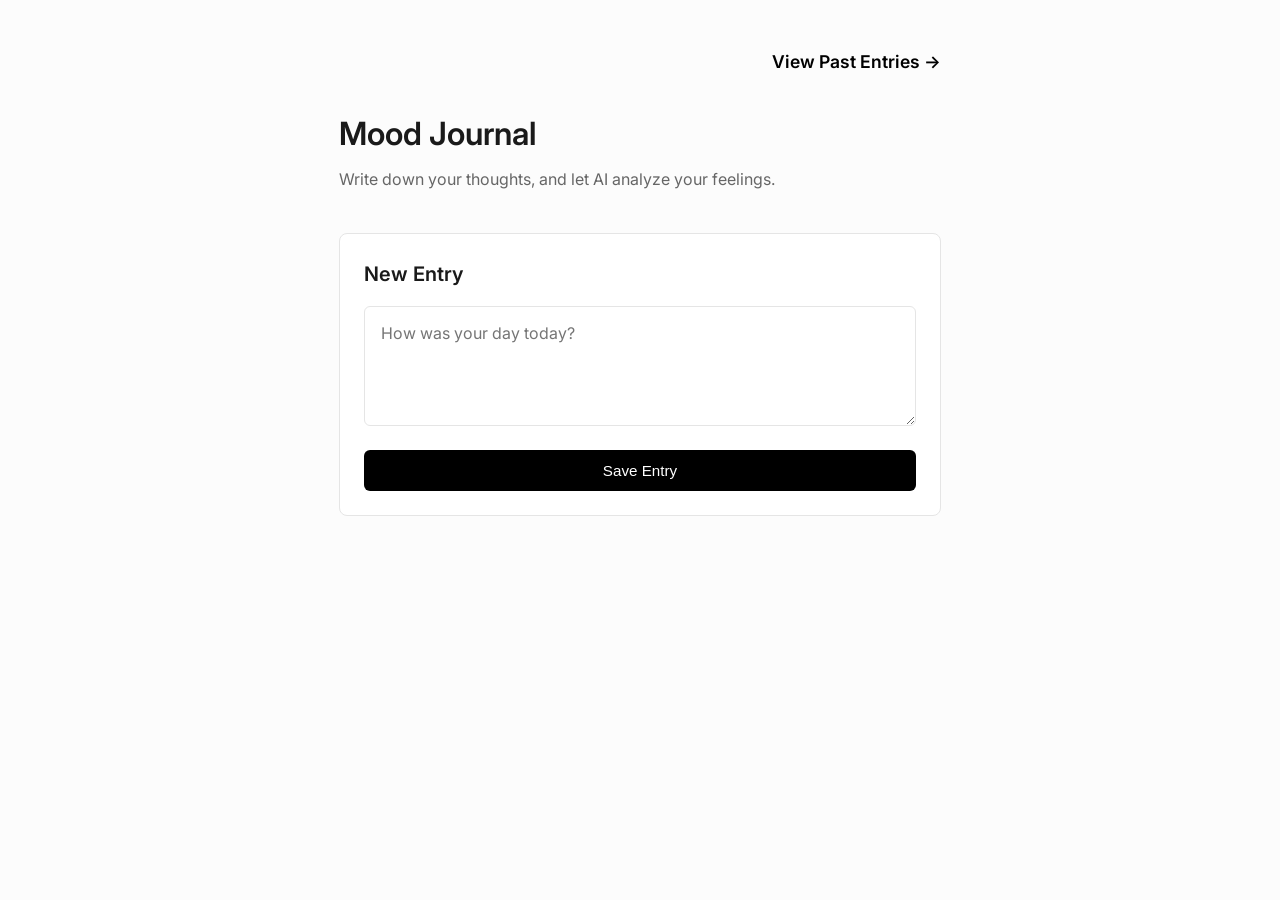
<file: static/index.html>
<!DOCTYPE html>
<html lang="en">
<head>
    <meta charset="UTF-8">
    <meta name="viewport" content="width=device-width, initial-scale=1.0">
    <title>Mood Journal - Compose</title>
    <!-- Preconnect to Google Fonts for faster loading -->
    <link rel="preconnect" href="https://fonts.googleapis.com">
    <link rel="preconnect" href="https://fonts.gstatic.com" crossorigin>
    <link href="https://fonts.googleapis.com/css2?family=Inter:wght@400;500;600;700&display=swap" rel="stylesheet">
    <link rel="stylesheet" href="/static/styles.css">
</head>
<body>
    <div class="container">
        <!-- Navigation Link -->
        <nav style="text-align: right; margin-bottom: 2rem;">
            <a href="/entries" style="color: var(--primary); text-decoration: none; font-weight: 600; font-size: 1.1rem;">
                View Past Entries &rarr;
            </a>
        </nav>

        <header>
            <h1>Mood Journal</h1>
            <p>Write down your thoughts, and let AI analyze your feelings.</p>
        </header>

        <main>
            <!-- Form to compose a new journal entry -->
            <section class="compose-section glass-panel">
                <h2>New Entry</h2>
                <form id="journal-form">
                    <textarea id="journal-text" placeholder="How was your day today?" required></textarea>
                    <button type="submit" id="submit-btn">
                        <span class="btn-text">Save Entry</span>
                        <span class="loader hidden"></span>
                    </button>
                </form>
                <div id="error-message" class="hidden error"></div>
                <div id="success-message" class="hidden" style="color: var(--mood-positive); margin-top: 1rem; font-weight: 500;">
                    Entry saved successfully! Redirecting...
                </div>
            </section>
        </main>
    </div>

    <!-- Include the JavaScript file -->
    <script src="/static/app.js"></script>
</body>
</html>
</file>
<file: static/styles.css>
:root {
    --bg-color: #fcfcfc;
    --text-primary: #1a1a1a;
    --text-secondary: #666666;
    --border-color: #e5e5e5;
    --primary: #000000;
    --primary-hover: #333333;
    
    --mood-positive: #059669;
    --mood-negative: #e11d48;
    --mood-neutral: #475569;
}

* {
    box-sizing: border-box;
    margin: 0;
    padding: 0;
}

body {
    font-family: 'Inter', -apple-system, BlinkMacSystemFont, "Segoe UI", Roboto, sans-serif;
    background-color: var(--bg-color);
    color: var(--text-primary);
    min-height: 100vh;
    line-height: 1.6;
}

.container {
    max-width: 650px;
    margin: 0 auto;
    padding: 3rem 1.5rem;
}

header {
    margin-bottom: 2.5rem;
}

header h1 {
    font-size: 2rem;
    font-weight: 600;
    margin-bottom: 0.5rem;
    color: var(--text-primary);
}

header p {
    color: var(--text-secondary);
    font-size: 1rem;
}

/* Base styles for panels / cards */
.glass-panel, .entry-card {
    background: #ffffff;
    border: 1px solid var(--border-color);
    border-radius: 8px;
    padding: 1.5rem;
    margin-bottom: 2rem;
}

.compose-section h2, .entries-section h2 {
    font-size: 1.25rem;
    margin-bottom: 1rem;
    font-weight: 600;
}

textarea {
    width: 100%;
    min-height: 120px;
    background: #ffffff;
    border: 1px solid var(--border-color);
    border-radius: 6px;
    padding: 1rem;
    color: var(--text-primary);
    font-family: inherit;
    font-size: 1rem;
    resize: vertical;
    margin-bottom: 1rem;
    transition: border-color 0.2s;
}

textarea:focus {
    outline: none;
    border-color: var(--primary);
}

button {
    background: var(--primary);
    color: white;
    border: none;
    border-radius: 6px;
    padding: 0.75rem 1.5rem;
    font-size: 0.95rem;
    font-weight: 500;
    cursor: pointer;
    transition: background 0.2s ease;
    display: flex;
    align-items: center;
    justify-content: center;
    gap: 0.5rem;
    width: 100%;
}

button:hover {
    background: var(--primary-hover);
}

button:disabled {
    opacity: 0.7;
    cursor: not-allowed;
}

.loader {
    width: 16px;
    height: 16px;
    border: 2px solid rgba(255, 255, 255, 0.3);
    border-radius: 50%;
    border-top-color: white;
    animation: spin 1s linear infinite;
}

@keyframes spin {
    to { transform: rotate(360deg); }
}

.hidden {
    display: none !important;
}

.error {
    color: var(--mood-negative);
    margin-top: 1rem;
    font-size: 0.9rem;
}

/* Past Entries */
.entries-grid {
    display: flex;
    flex-direction: column;
    gap: 1rem;
}

.entry-header {
    display: flex;
    justify-content: space-between;
    align-items: center;
    margin-bottom: 0.75rem;
}

.entry-date {
    color: var(--text-secondary);
    font-size: 0.85rem;
}

.mood-badge {
    padding: 0.2rem 0.6rem;
    border-radius: 4px;
    font-size: 0.75rem;
    font-weight: 500;
    text-transform: uppercase;
    letter-spacing: 0.05em;
}

.mood-positive {
    background: #ecfdf5;
    color: var(--mood-positive);
    border: 1px solid #d1fae5;
}

.mood-negative {
    background: #fff1f2;
    color: var(--mood-negative);
    border: 1px solid #ffe4e6;
}

.mood-neutral {
    background: #f8fafc;
    color: var(--mood-neutral);
    border: 1px solid #f1f5f9;
}

.entry-text {
    margin-bottom: 1.25rem;
    font-size: 1rem;
    color: var(--text-primary);
    white-space: pre-wrap;
}

.entry-reflection {
    background: #fafafa;
    padding: 1rem;
    border-radius: 6px;
    border: 1px solid var(--border-color);
}

.reflection-title {
    font-size: 0.75rem;
    text-transform: uppercase;
    letter-spacing: 0.05em;
    color: var(--text-secondary);
    margin-bottom: 0.5rem;
    font-weight: 600;
}

.reflection-text {
    font-size: 0.95rem;
    color: #333333;
}
</file>
